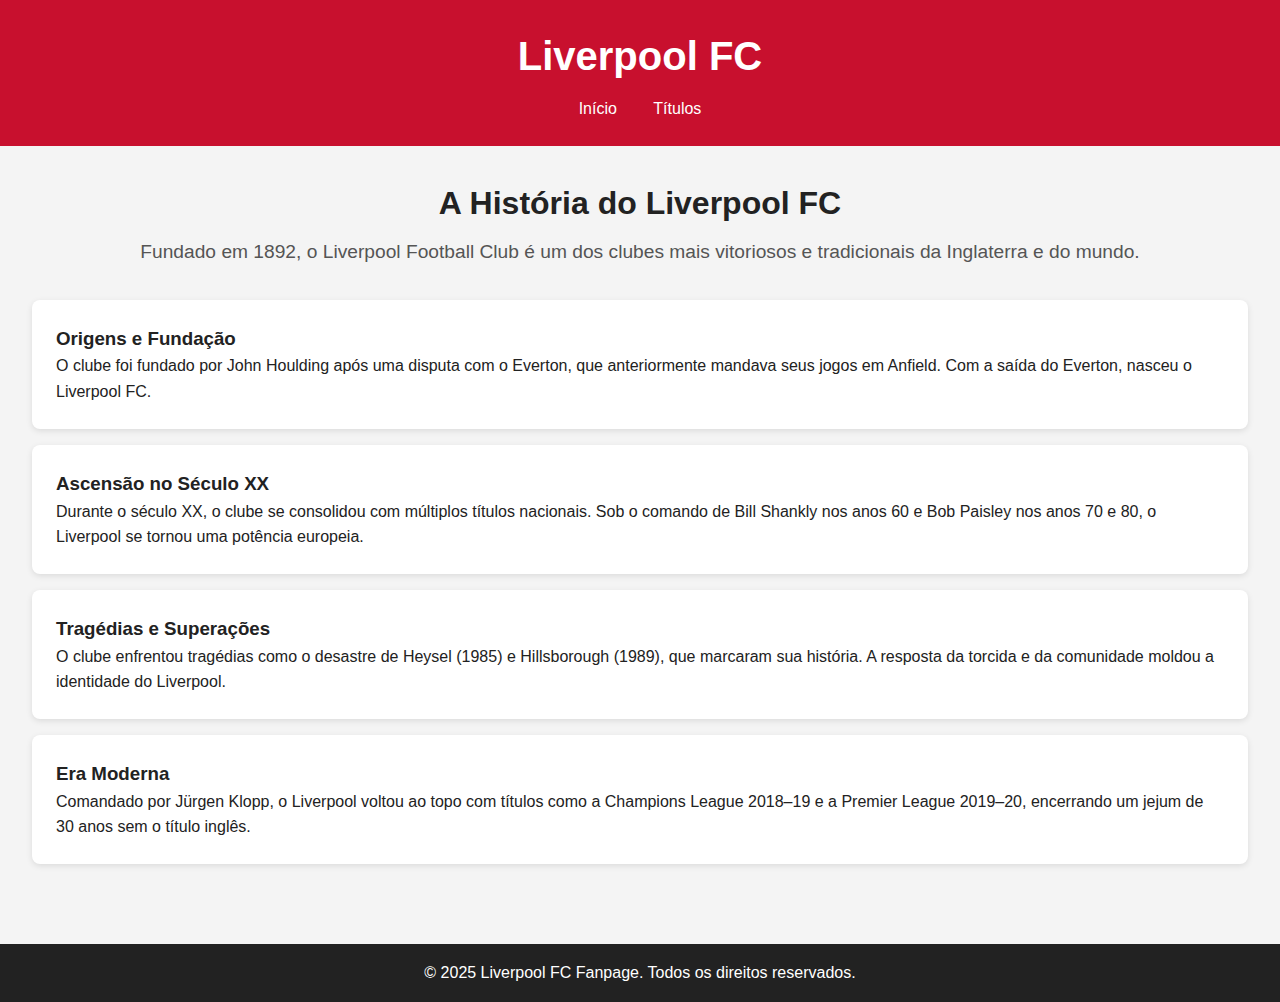
<file: Históri.html>
<!DOCTYPE html>
<html lang="pt-br">
<head>
  <meta charset="UTF-8" />
  <meta name="viewport" content="width=device-width, initial-scale=1.0"/>
  <title>História do Liverpool FC</title>
  <link rel="stylesheet" href="style.css" />
</head>
<body>
  <header class="banner">
    <div class="banner-title">Liverpool FC</div>
    <nav class="banner-links">
      <a href="index.html">Início</a>
      
      <a href="titulos.html">Títulos</a>
    </nav>
  </header>

  <main class="container">
    <section class="hero">
      <h2>A História do Liverpool FC</h2>
      <p>Fundado em 1892, o Liverpool Football Club é um dos clubes mais vitoriosos e tradicionais da Inglaterra e do mundo.</p>
    </section>

    <section class="descricao">
      <h3>Origens e Fundação</h3>
      <p>O clube foi fundado por John Houlding após uma disputa com o Everton, que anteriormente mandava seus jogos em Anfield. Com a saída do Everton, nasceu o Liverpool FC.</p>
    </section>

    <section class="descricao">
      <h3>Ascensão no Século XX</h3>
      <p>Durante o século XX, o clube se consolidou com múltiplos títulos nacionais. Sob o comando de Bill Shankly nos anos 60 e Bob Paisley nos anos 70 e 80, o Liverpool se tornou uma potência europeia.</p>
    </section>

    <section class="descricao">
      <h3>Tragédias e Superações</h3>
      <p>O clube enfrentou tragédias como o desastre de Heysel (1985) e Hillsborough (1989), que marcaram sua história. A resposta da torcida e da comunidade moldou a identidade do Liverpool.</p>
    </section>

    <section class="descricao">
      <h3>Era Moderna</h3>
      <p>Comandado por Jürgen Klopp, o Liverpool voltou ao topo com títulos como a Champions League 2018–19 e a Premier League 2019–20, encerrando um jejum de 30 anos sem o título inglês.</p>
    </section>
  </main>

  <footer>
    <p>&copy; 2025 Liverpool FC Fanpage. Todos os direitos reservados.</p>
  </footer>
</body>
</html>
</file>
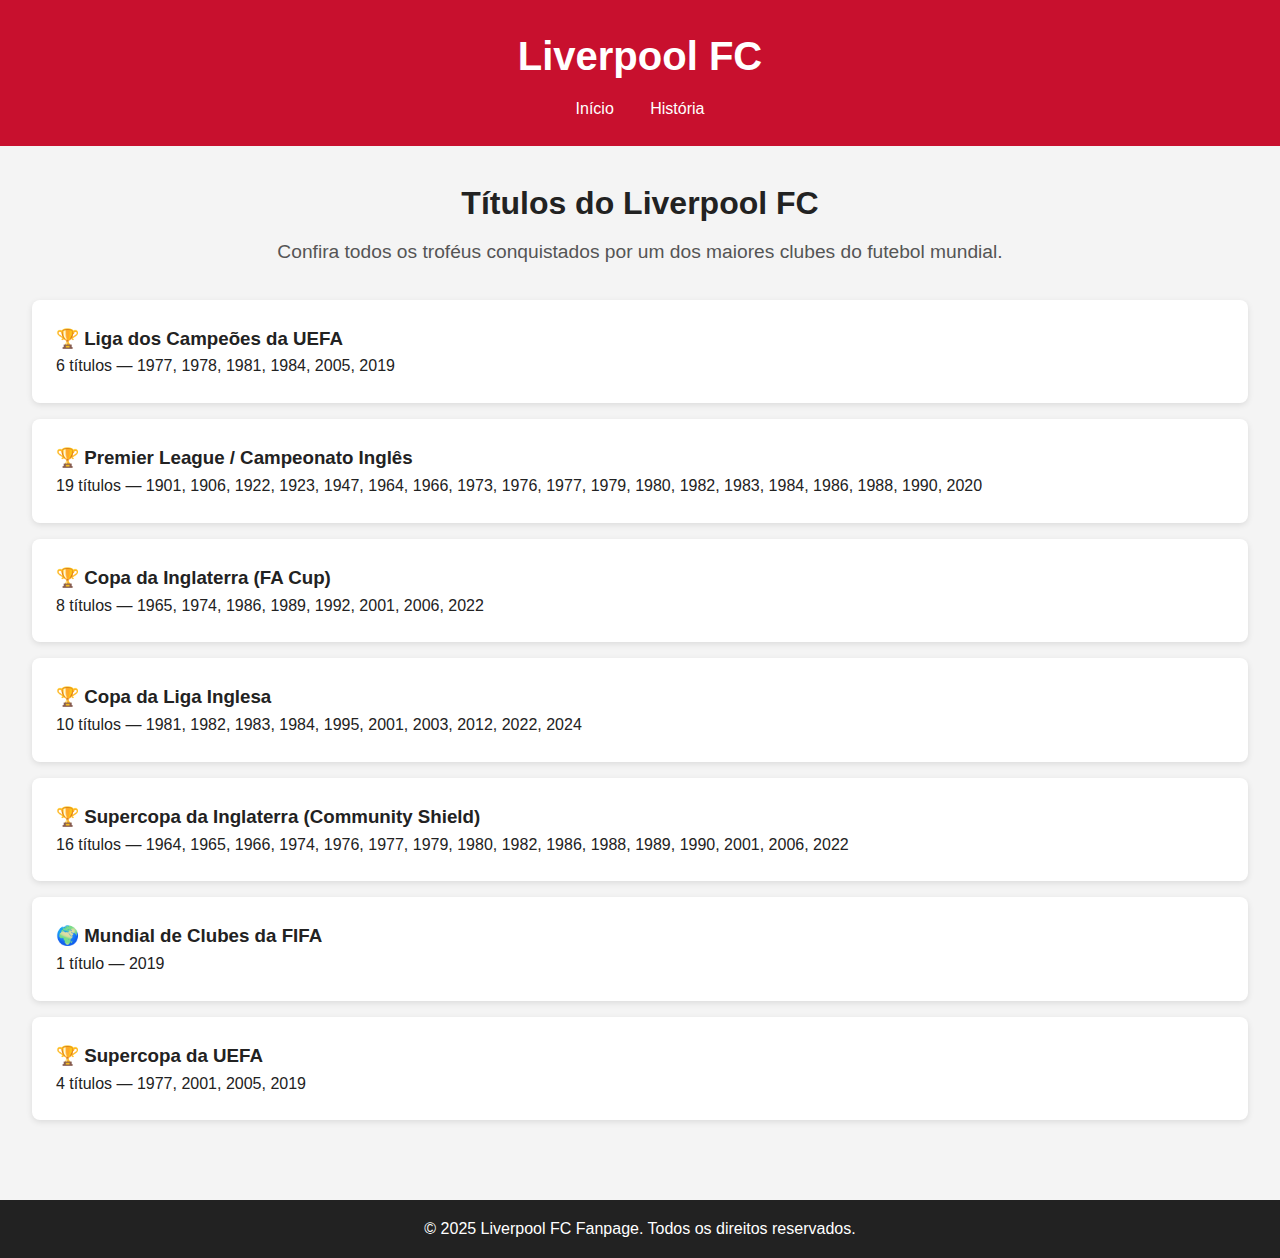
<file: titulos.html>
<!DOCTYPE html>
<html lang="pt-br">
<head>
  <meta charset="UTF-8" />
  <meta name="viewport" content="width=device-width, initial-scale=1.0"/>
  <title>Títulos do Liverpool</title>
  <link rel="stylesheet" href="style.css" />
</head>
<body>
  <header class="banner">
    <div class="banner-title">Liverpool FC</div>
    <nav class="banner-links">
      <a href="index.html">Início</a>
      <a href="Históri.html">História</a>
      
    </nav>
  </header>

  <main class="container">
    <section class="hero">
      <h2>Títulos do Liverpool FC</h2>
      <p>Confira todos os troféus conquistados por um dos maiores clubes do futebol mundial.</p>
    </section>

    <section class="descricao">
      <h3>🏆 Liga dos Campeões da UEFA</h3>
      <p>6 títulos — 1977, 1978, 1981, 1984, 2005, 2019</p>
    </section>

    <section class="descricao">
      <h3>🏆 Premier League / Campeonato Inglês</h3>
      <p>19 títulos — 1901, 1906, 1922, 1923, 1947, 1964, 1966, 1973, 1976, 1977, 1979, 1980, 1982, 1983, 1984, 1986, 1988, 1990, 2020</p>
    </section>

    <section class="descricao">
      <h3>🏆 Copa da Inglaterra (FA Cup)</h3>
      <p>8 títulos — 1965, 1974, 1986, 1989, 1992, 2001, 2006, 2022</p>
    </section>

    <section class="descricao">
      <h3>🏆 Copa da Liga Inglesa</h3>
      <p>10 títulos — 1981, 1982, 1983, 1984, 1995, 2001, 2003, 2012, 2022, 2024</p>
    </section>

    <section class="descricao">
      <h3>🏆 Supercopa da Inglaterra (Community Shield)</h3>
      <p>16 títulos — 1964, 1965, 1966, 1974, 1976, 1977, 1979, 1980, 1982, 1986, 1988, 1989, 1990, 2001, 2006, 2022</p>
    </section>

    <section class="descricao">
      <h3>🌍 Mundial de Clubes da FIFA</h3>
      <p>1 título — 2019</p>
    </section>

    <section class="descricao">
      <h3>🏆 Supercopa da UEFA</h3>
      <p>4 títulos — 1977, 2001, 2005, 2019</p>
    </section>

  </main>

  <footer>
    <p>&copy; 2025 Liverpool FC Fanpage. Todos os direitos reservados.</p>
  </footer>
</body>
</html>
</file>
<file: style.css>
* {
    margin: 0;
    padding: 0;
    box-sizing: border-box;
  }
  
  body {
    font-family: 'Segoe UI', sans-serif;
    background-color: #f4f4f4;
    color: #222;
    line-height: 1.6;
  }
  
  header.banner {
    background-color: #c8102e;
    color: white;
    padding: 1.5rem 2rem;
    display: flex;
    flex-direction: column;
    align-items: center;
  }
  
  .banner-title {
    font-size: 2.5rem;
    font-weight: bold;
  }
  
  .banner-links {
    margin-top: 0.5rem;
  }
  
  .banner-links a {
    color: white;
    margin: 0 1rem;
    text-decoration: none;
    font-weight: 500;
  }
  
  .banner-links a:hover {
    text-decoration: underline;
  }
  
  .container {
    padding: 2rem;
  }
  
  .hero {
    text-align: center;
    margin-bottom: 2rem;
  }
  
  .hero h2 {
    font-size: 2rem;
    margin-bottom: 0.5rem;
  }
  
  .hero p {
    font-size: 1.2rem;
    color: #555;
  }
  
  .carousel-wrapper {
    display: grid;
    grid-template-columns: repeat(auto-fit, minmax(220px, 1fr));
    gap: 1rem;
    margin-bottom: 2rem;
  }
  
  .carousel-item {
    height: 200px;
    background-size: cover;
    background-position: center;
    border-radius: 10px;
    box-shadow: 0 0 10px rgba(0,0,0,0.2);
  }
  
  .titles h3 {
    text-align: center;
    margin: 2rem 0;
    font-size: 1.8rem;
    color: #c8102e;
  }
  
  .descricao {
    background-color: white;
    padding: 1.5rem;
    border-radius: 8px;
    margin-bottom: 1rem;
    box-shadow: 0 2px 6px rgba(0,0,0,0.1);
  }
  
  .descricao h4 {
    margin-bottom: 0.5rem;
    color: #c8102e;
  }
  
  footer {
    background-color: #222;
    color: white;
    text-align: center;
    padding: 1rem;
    margin-top: 2rem;
  }
  



  .carousel-wrapper {
    width: 60vmin;
    height: 80vmin;
    position: relative;
    transform-style: preserve-3d;
    animation: rotate 25s linear infinite;
    justify-content: center;
    display: flex;               /* NOVO */
    justify-content: center;    /* NOVO */
    align-items: center;        /* NOVO */
    margin: 0 auto;             /* Centraliza horizontalmente */
  }
  
  .carousel-item {
    position: absolute;
    width: 30vmin;
    height: 45vmin;
    background-size: cover;
    background-position: center;
    border-radius: 1rem;
    box-shadow: 0 0 500px rgba(255, 0, 0, 0.2);
    justify-content: center;
  }
  
  /* Distribuindo os itens em círculo */
  .carousel-item:nth-child(1) { transform: rotateY(0deg) translateZ(40vmin); }
  .carousel-item:nth-child(2) { transform: rotateY(72deg) translateZ(40vmin); }
  .carousel-item:nth-child(3) { transform: rotateY(144deg) translateZ(40vmin); }
  .carousel-item:nth-child(4) { transform: rotateY(216deg) translateZ(40vmin); }
  .carousel-item:nth-child(5) { transform: rotateY(288deg) translateZ(40vmin); }
  .carousel-item:nth-child(6) { transform: rotateY(288deg) translateZ(40vmin); }
  .carousel-item:nth-child(7) { transform: rotateY(288deg) translateZ(40vmin); }
  
  @keyframes rotate {
    from {
      transform: rotateY(0deg);
    }
    to {
      transform: rotateY(360deg);
    }
  }
</file>
